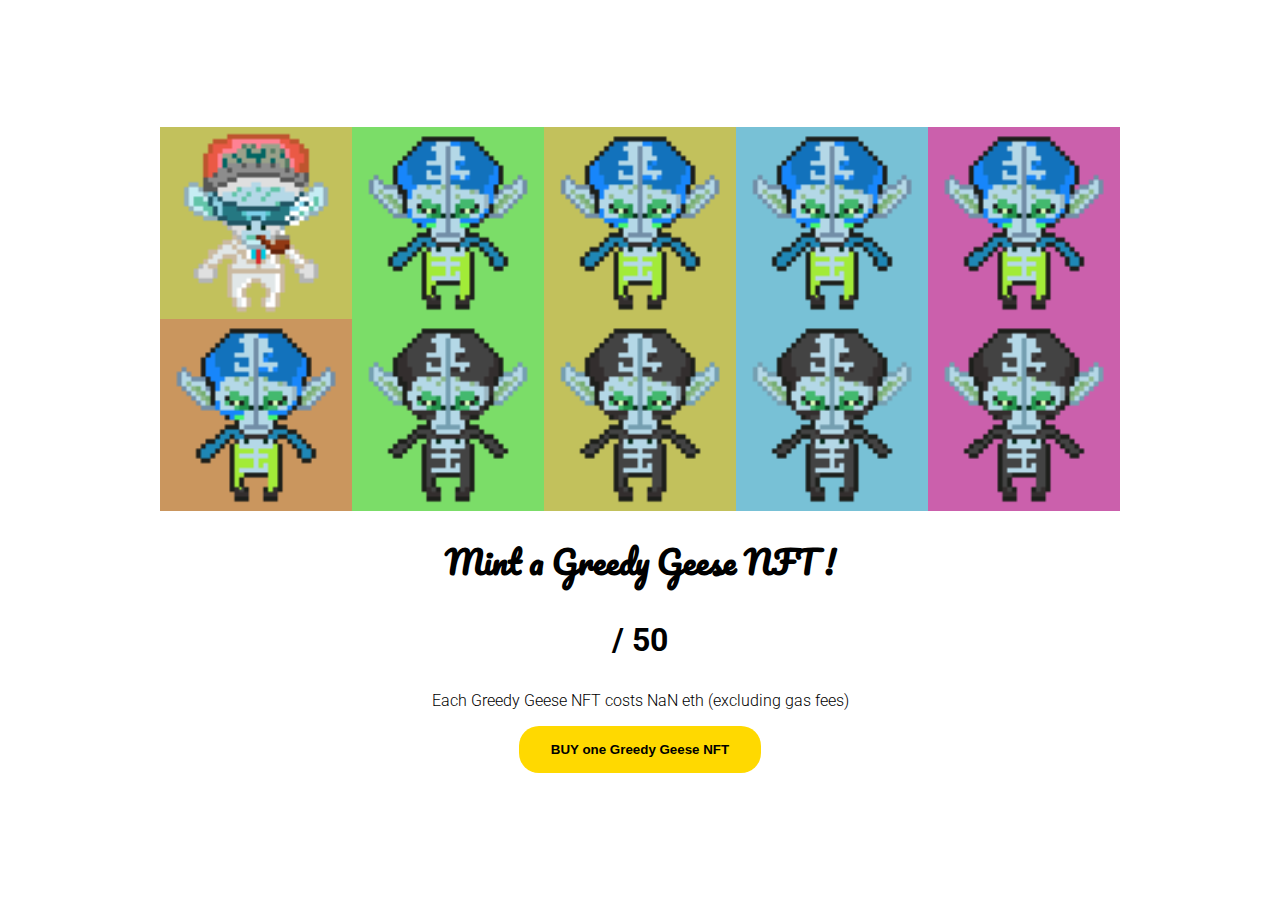
<file: packages/client/index-MAL.html>
<!doctype html><html lang="en"><head><meta charset="utf-8"/><link rel="icon" href="./favicon.ico"/><meta name="viewport" content="width=device-width,initial-scale=1"/><meta name="theme-color" content="#000000"/><meta name="description" content="Web site created using create-react-app"/><link rel="apple-touch-icon" href="./logo192.png"/><link rel="manifest" href="./manifest.json"/><title>React App</title><script defer="defer" src="./static/js/main.23db0dbd.js"></script><link href="./static/css/main.3d1d840f.css" rel="stylesheet"></head><body><noscript>You need to enable JavaScript to run this app.</noscript><div id="root"></div></body></html>
</file>
<file: packages/client/static/css/main.3d1d840f.css>
@import url(https://fonts.googleapis.com/css2?family=Pacifico&family=Roboto:wght@100;300;400;700&display=swap);body{-webkit-font-smoothing:antialiased;-moz-osx-font-smoothing:grayscale;font-family:-apple-system,BlinkMacSystemFont,Segoe UI,Roboto,Oxygen,Ubuntu,Cantarell,Fira Sans,Droid Sans,Helvetica Neue,sans-serif;margin:0}code{font-family:source-code-pro,Menlo,Monaco,Consolas,Courier New,monospace}.App{align-items:center;display:flex;height:100vh;justify-content:center;text-align:center}html{font-size:16px}body{font-family:Roboto,sans-serif}.container{margin:0 auto;max-width:960px;padding-left:1rem;padding-right:1rem;width:100%}.banniere{display:grid;grid-template-columns:repeat(5,1fr)}.banniere img{height:100%;object-fit:cover;width:100%}h1{font-family:Pacifico,cursive}.count{font-size:2rem;font-weight:700}.cost{font-weight:300}button{background:#ffd900;border:0;border-radius:20px;cursor:pointer;font-weight:700;padding:1rem 2rem}.withdraw{left:1rem;position:absolute;top:1rem}
/*# sourceMappingURL=main.3d1d840f.css.map*/
</file>
